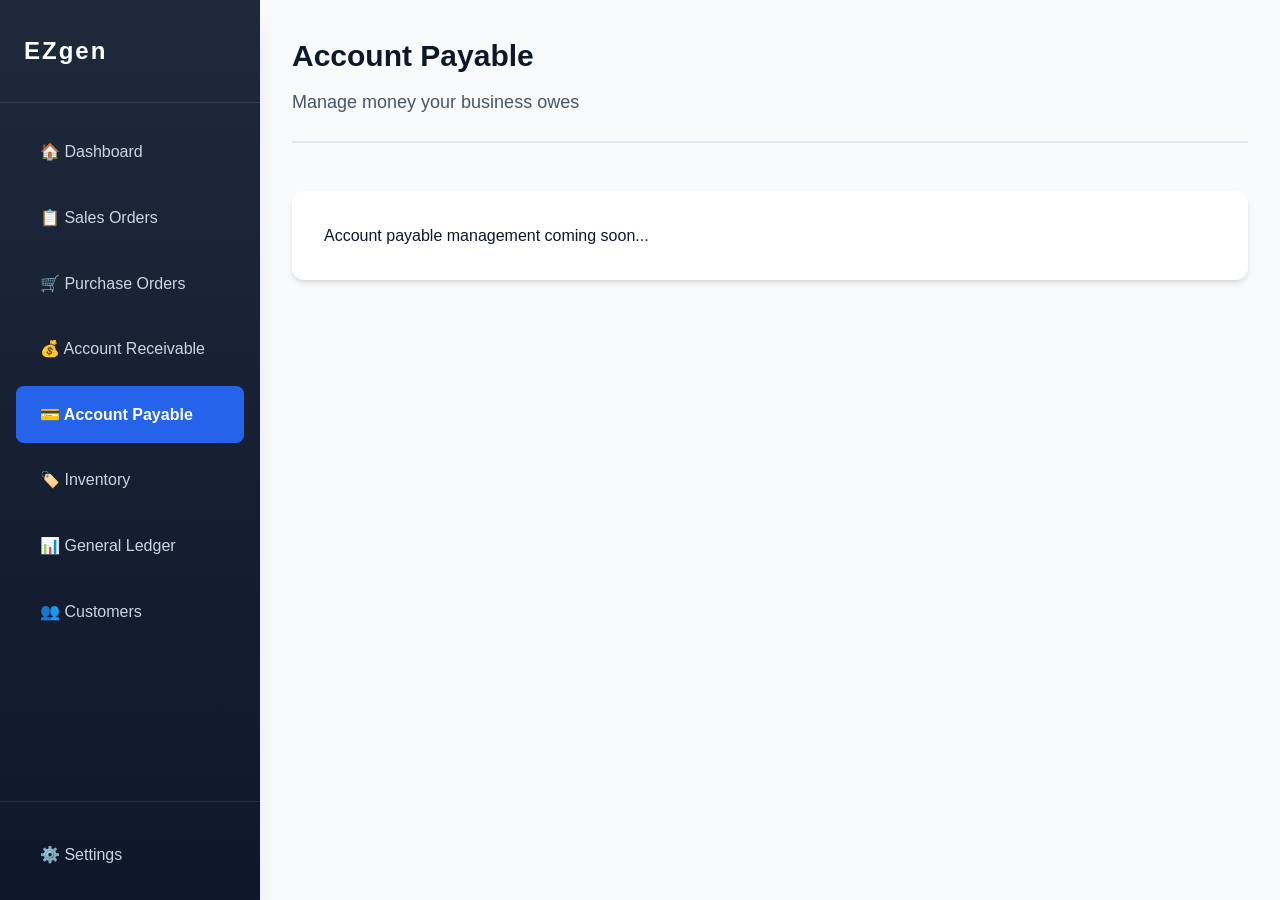
<file: account_payable.html>
<!doctype html>
<html lang="en">
<head>
	<link rel="stylesheet" href="style.css">
	<meta charset="UTF-8">
	<meta name="viewport" content="width=device-width, initial-scale=1.0">
	<title>Account Payable - BSM</title>
	<script type="module" src="script.js"></script>
</head>
<body>
	<nav class="sidenav" role="navigation" aria-label="Main navigation">
		<a href="index.html">🏠 Dashboard</a>
		<a href="sales_orders.html">📋 Sales Orders</a>
		<a href="purchase_orders.html">🛒 Purchase Orders</a>
		<a href="account_receivable.html">💰 Account Receivable</a>
		<a href="account_payable.html" class="active">💳 Account Payable</a>
		<a href="inventory.html">🏷️ Inventory</a>
		<a href="general_ledger.html">📊 General Ledger</a>
		<a href="customers.html">👥 Customers</a>
		<div class="sidenav-settings">
			<a href="#" class="settings-link" id="settings-link">⚙️ Settings</a>
		</div>
	</nav>
	<main class="main">
		<div class="page-header">
			<h1>Account Payable</h1>
			<p>Manage money your business owes</p>
		</div>
		<div class="card fade-in">
			<p>Account payable management coming soon...</p>
		</div>
	</main>
	
	<!-- Settings Modal -->
	<div class="settings-modal" id="settings-modal">
		<div class="settings-modal-content">
			<div class="settings-modal-header">
				<h2>Settings</h2>
				<button class="settings-close" id="settings-close">&times;</button>
			</div>
			
			<div class="settings-section">
				<div class="settings-section-title">Theme</div>
				<div class="settings-option">
					<div class="settings-option-label">Color Theme</div>
					<div class="theme-selector">
						<button class="theme-option active" data-theme="light">Light</button>
						<button class="theme-option" data-theme="dark">Dark</button>
					</div>
				</div>
			</div>
			
			<div class="settings-section">
				<div class="settings-section-title">Other Settings</div>
				<p style="color: var(--text-secondary); font-size: var(--font-size-sm);">More settings coming soon...</p>
			</div>
		</div>
	</div>
</body>
</html>
</file>
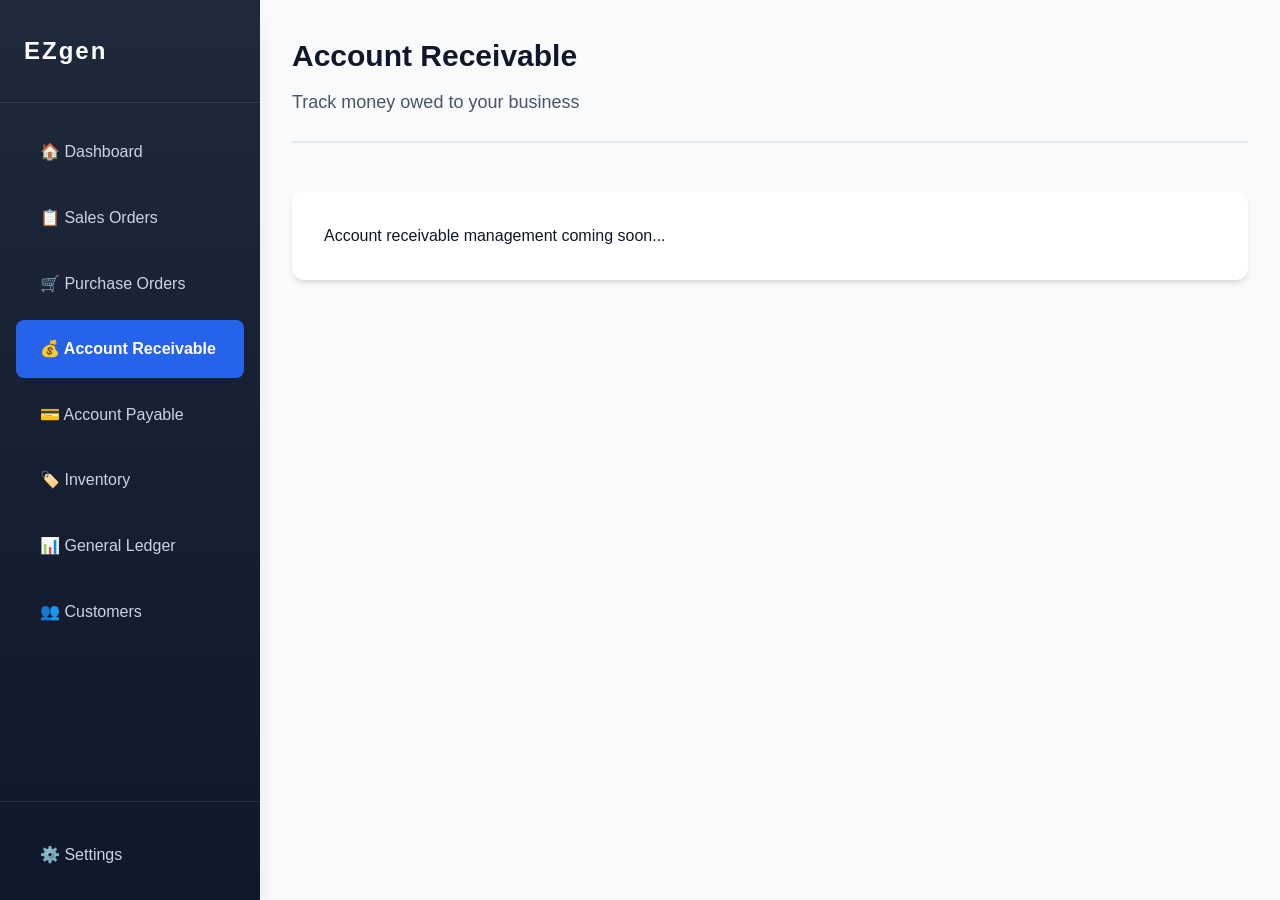
<file: account_receivable.html>
<!doctype html>
<html lang="en">
<head>
	<link rel="stylesheet" href="style.css">
	<meta charset="UTF-8">
	<meta name="viewport" content="width=device-width, initial-scale=1.0">
	<title>Account Receivable - BSM</title>
	<script type="module" src="script.js"></script>
</head>
<body>
	<nav class="sidenav" role="navigation" aria-label="Main navigation">
		<a href="index.html">🏠 Dashboard</a>
		<a href="sales_orders.html">📋 Sales Orders</a>
		<a href="purchase_orders.html">🛒 Purchase Orders</a>
		<a href="account_receivable.html" class="active">💰 Account Receivable</a>
		<a href="account_payable.html">💳 Account Payable</a>
		<a href="inventory.html">🏷️ Inventory</a>
		<a href="general_ledger.html">📊 General Ledger</a>
		<a href="customers.html">👥 Customers</a>
		<div class="sidenav-settings">
			<a href="#" class="settings-link" id="settings-link">⚙️ Settings</a>
		</div>
	</nav>
	<main class="main">
		<div class="page-header">
			<h1>Account Receivable</h1>
			<p>Track money owed to your business</p>
		</div>
		<div class="card fade-in">
			<p>Account receivable management coming soon...</p>
		</div>
	</main>
	
	<!-- Settings Modal -->
	<div class="settings-modal" id="settings-modal">
		<div class="settings-modal-content">
			<div class="settings-modal-header">
				<h2>Settings</h2>
				<button class="settings-close" id="settings-close">&times;</button>
			</div>
			
			<div class="settings-section">
				<div class="settings-section-title">Theme</div>
				<div class="settings-option">
					<div class="settings-option-label">Color Theme</div>
					<div class="theme-selector">
						<button class="theme-option active" data-theme="light">Light</button>
						<button class="theme-option" data-theme="dark">Dark</button>
					</div>
				</div>
			</div>
			
			<div class="settings-section">
				<div class="settings-section-title">Other Settings</div>
				<p style="color: var(--text-secondary); font-size: var(--font-size-sm);">More settings coming soon...</p>
			</div>
		</div>
	</div>
</body>
</html>
</file>
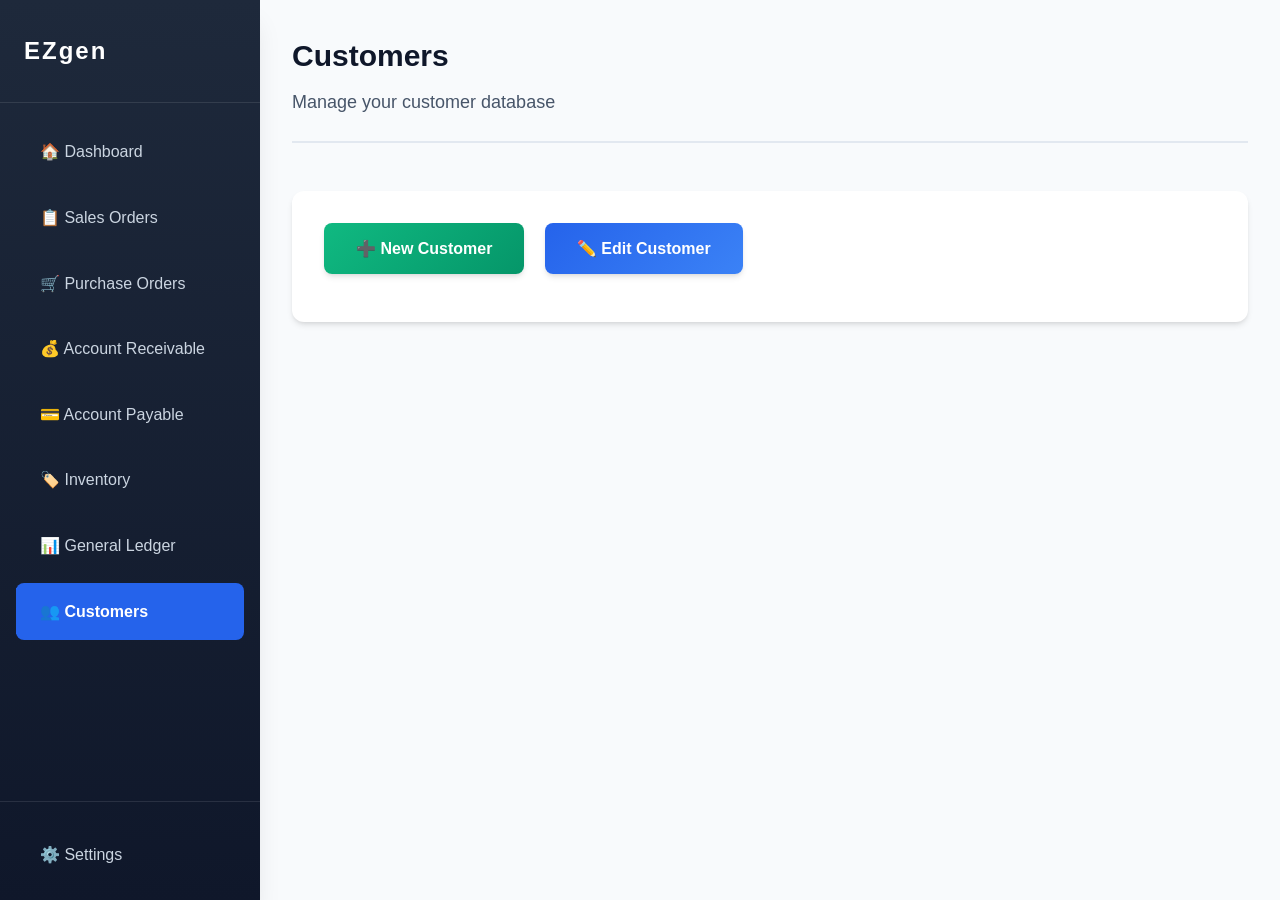
<file: customers.html>
<!doctype html>
<html lang="en">
<head>
	<link rel="stylesheet" href="style.css">
	<meta charset="UTF-8">
	<meta name="viewport" content="width=device-width, initial-scale=1.0">
	<title>Customers - BSM</title>
	<script type="module" src="script.js"></script>
</head>
<body>
	<nav class="sidenav" role="navigation" aria-label="Main navigation">
		<a href="index.html">🏠 Dashboard</a>
		<a href="sales_orders.html">📋 Sales Orders</a>
		<a href="purchase_orders.html">🛒 Purchase Orders</a>
		<a href="account_receivable.html">💰 Account Receivable</a>
		<a href="account_payable.html">💳 Account Payable</a>
		<a href="inventory.html">🏷️ Inventory</a>
		<a href="general_ledger.html">📊 General Ledger</a>
		<a href="customers.html" class="active">👥 Customers</a>
		<div class="sidenav-settings">
			<a href="#" class="settings-link" id="settings-link">⚙️ Settings</a>
		</div>
	</nav>
	<main class="main" id="root">
		<div class="page-header">
			<h1>Customers</h1>
			<p>Manage your customer database</p>
		</div>
		<div class="card fade-in">
			<button class="button success" id="new-cust">➕ New Customer</button>
			<button class="button" id="edit-cust">✏️ Edit Customer</button>
		</div>
	</main>
	
	<!-- Settings Modal -->
	<div class="settings-modal" id="settings-modal">
		<div class="settings-modal-content">
			<div class="settings-modal-header">
				<h2>Settings</h2>
				<button class="settings-close" id="settings-close">&times;</button>
			</div>
			
			<div class="settings-section">
				<div class="settings-section-title">Theme</div>
				<div class="settings-option">
					<div class="settings-option-label">Color Theme</div>
					<div class="theme-selector">
						<button class="theme-option active" data-theme="light">Light</button>
						<button class="theme-option" data-theme="dark">Dark</button>
					</div>
				</div>
			</div>
			
			<div class="settings-section">
				<div class="settings-section-title">Other Settings</div>
				<p style="color: var(--text-secondary); font-size: var(--font-size-sm);">More settings coming soon...</p>
			</div>
		</div>
	</div>
</body>
</html>
</file>
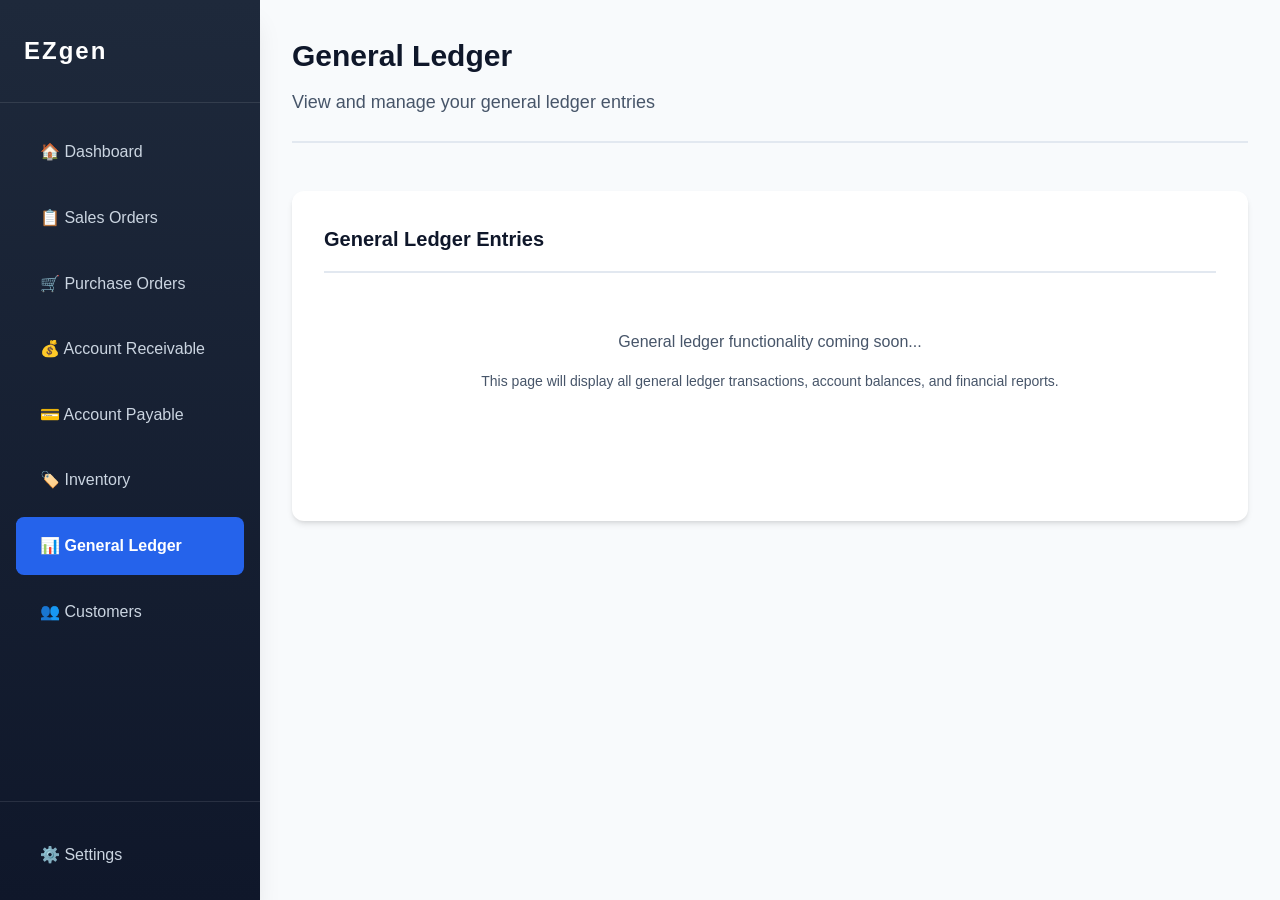
<file: general_ledger.html>
<!doctype html>
<html lang="en">
<head>
	<link rel="stylesheet" href="style.css">
	<meta charset="UTF-8">
	<meta name="viewport" content="width=device-width, initial-scale=1.0">
	<title>General Ledger - BSM</title>
	<script type="module" src="script.js"></script>
</head>
<body>
	<nav class="sidenav" role="navigation" aria-label="Main navigation">
		<a href="index.html">🏠 Dashboard</a>
		<a href="sales_orders.html">📋 Sales Orders</a>
		<a href="purchase_orders.html">🛒 Purchase Orders</a>
		<a href="account_receivable.html">💰 Account Receivable</a>
		<a href="account_payable.html">💳 Account Payable</a>
		<a href="inventory.html">🏷️ Inventory</a>
		<a href="general_ledger.html" class="active">📊 General Ledger</a>
		<a href="customers.html">👥 Customers</a>
		<div class="sidenav-settings">
			<a href="#" class="settings-link" id="settings-link">⚙️ Settings</a>
		</div>
	</nav>
	<main class="main">
		<div class="page-header">
			<h1>General Ledger</h1>
			<p>View and manage your general ledger entries</p>
		</div>
		<div class="card fade-in">
			<div class="form-section">
				<h3 class="section-title">General Ledger Entries</h3>
				<div style="text-align: center; padding: var(--spacing-xl); color: var(--text-secondary);">
					<p>General ledger functionality coming soon...</p>
					<p style="margin-top: var(--spacing-md); font-size: var(--font-size-sm);">
						This page will display all general ledger transactions, account balances, and financial reports.
					</p>
				</div>
			</div>
		</div>
	</main>
	
	<!-- Settings Modal -->
	<div class="settings-modal" id="settings-modal">
		<div class="settings-modal-content">
			<div class="settings-modal-header">
				<h2>Settings</h2>
				<button class="settings-close" id="settings-close">&times;</button>
			</div>
			
			<div class="settings-section">
				<div class="settings-section-title">Theme</div>
				<div class="settings-option">
					<div class="settings-option-label">Color Theme</div>
					<div class="theme-selector">
						<button class="theme-option active" data-theme="light">Light</button>
						<button class="theme-option" data-theme="dark">Dark</button>
					</div>
				</div>
			</div>
			
			<div class="settings-section">
				<div class="settings-section-title">Other Settings</div>
				<p style="color: var(--text-secondary); font-size: var(--font-size-sm);">More settings coming soon...</p>
			</div>
		</div>
	</div>
</body>
</html>
</file>
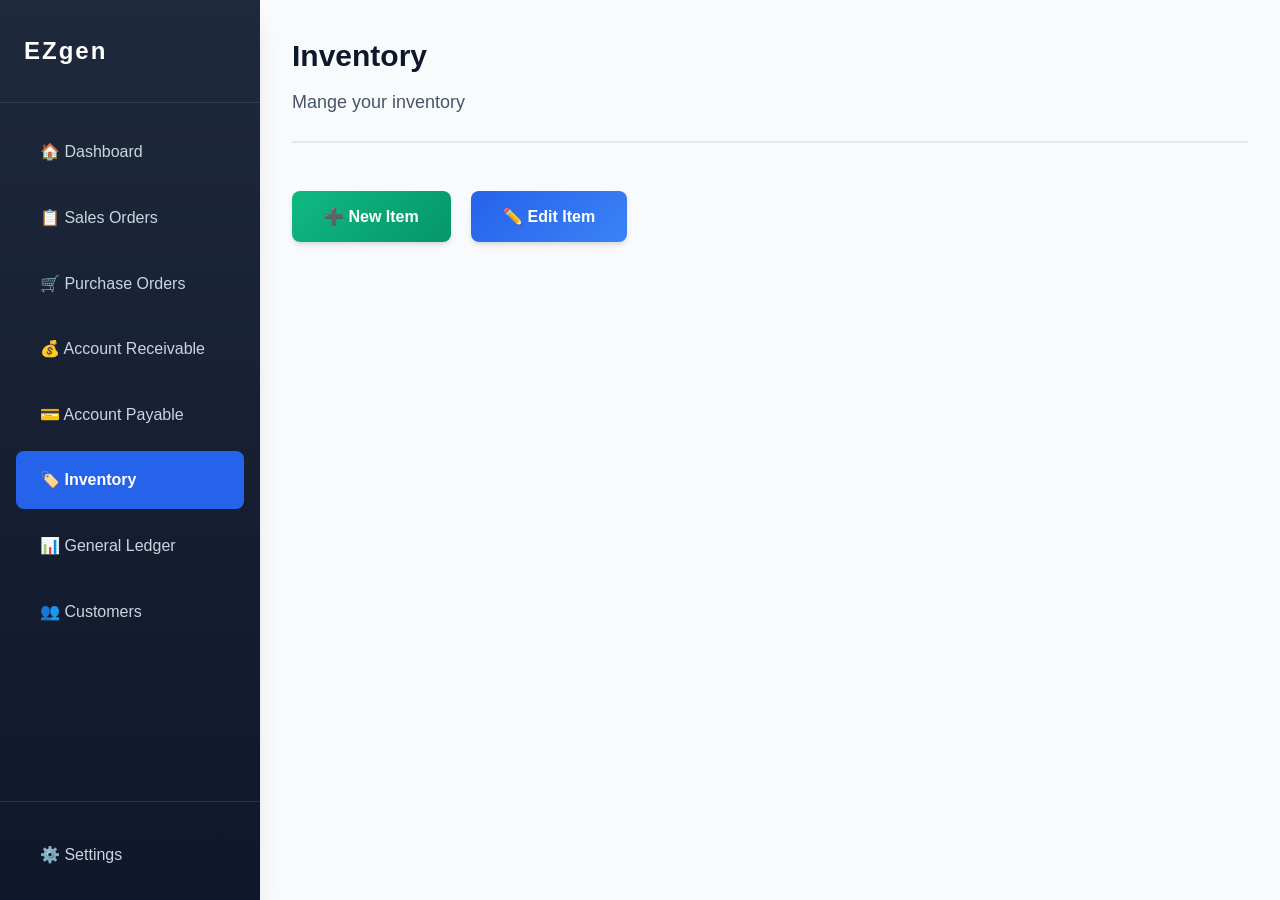
<file: inventory.html>
<!doctype html>
<html lang="en">
<head>
	<link rel="stylesheet" href="style.css">
	<meta charset="UTF-8">
	<meta name="viewport" content="width=device-width, initial-scale=1.0">
	<title>Customers - BSM</title>
	<script type="module" src="script.js"></script>
</head>
<body>
	<nav class="sidenav" role="navigation" aria-label="Main navigation">
		<a href="index.html">🏠 Dashboard</a>
		<a href="sales_orders.html">📋 Sales Orders</a>
		<a href="purchase_orders.html">🛒 Purchase Orders</a>
		<a href="account_receivable.html">💰 Account Receivable</a>
		<a href="account_payable.html">💳 Account Payable</a>
		<a href="inventory.html" class ="active">🏷️ Inventory</a>
		<a href="general_ledger.html">📊 General Ledger</a>
		<a href="customers.html">👥 Customers</a>
		<div class="sidenav-settings">
			<a href="#" class="settings-link" id="settings-link">⚙️ Settings</a>
		</div>
	</nav>
	<main class="main" id="root">
		<div class="page-header">
			<h1>Inventory</h1>
			<p>Mange your inventory</p>
		</div>
		<div id="card-header">
			<button class="button success" id="new-item">➕ New Item</button>
			<button class="button" id="edit-item">✏️ Edit Item</button>
		</div>
		<div id="hidden-root-new-item" style="display: none;" class="card fade-in">
			<div class="card-header">New Item</div>
			<div class="form-section">
				<div class="form-grid">
					<div class="form-group">
						<label for="item-name" class="">Name</label>
						<input id="item-name" type="text" class="input_2px_border" autocomplete="off" title="name(ake code)of your new item">
					</div>
					<div class="form-group">
						<label for="item-uom" class="">Unit of Measure</label>
						<input id="item-uom" type="text" class="input_2px_border" autocomplete="off" title="unit of measure for this item">
					</div>
					<div class="form-group">
						<label for="item-price-level">Price Level</label>
						<input id="item-price-level" type="text" class="input_2px_border" autocomplete="off" title="Price discount point">
					</div>

					<div class="form-group">
						<label for="item-u-price">Unit price</label>
						<input id="item-u-price" type="number" step="0.01" class="input_2px_border" autocomplete="off">
					</div>
					<div style="margin-top:31px;">
						<button class="button" id="submit-item">Save</button>
					</div>
				</div>
			</div>
		</div>
		<div id="hidden-root-edit-item">
		</div>
	</main>
	
	<!-- Settings Modal -->
	<div class="settings-modal" id="settings-modal">
		<div class="settings-modal-content">
			<div class="settings-modal-header">
				<h2>Settings</h2>
				<button class="settings-close" id="settings-close">&times;</button>
			</div>
			
			<div class="settings-section">
				<div class="settings-section-title">Theme</div>
				<div class="settings-option">
					<div class="settings-option-label">Color Theme</div>
					<div class="theme-selector">
						<button class="theme-option active" data-theme="light">Light</button>
						<button class="theme-option" data-theme="dark">Dark</button>
					</div>
				</div>
			</div>
			
			<div class="settings-section">
				<div class="settings-section-title">Other Settings</div>
				<p style="color: var(--text-secondary); font-size: var(--font-size-sm);">More settings coming soon...</p>
			</div>
		</div>
	</div>
</body>
</html>
</file>
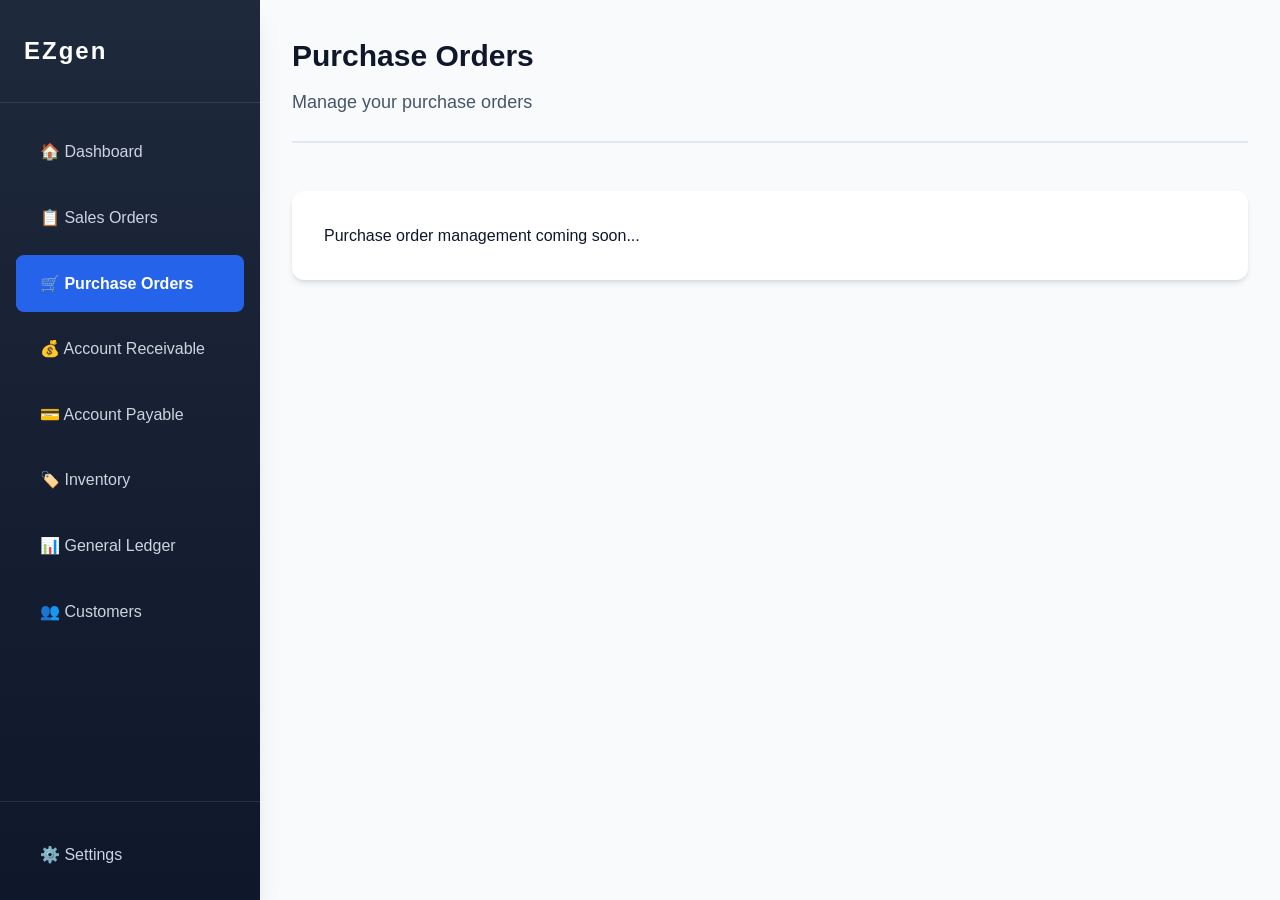
<file: purchase_orders.html>
<!doctype html>
<html lang="en">
<head>
	<link rel="stylesheet" href="style.css">
	<meta charset="UTF-8">
	<meta name="viewport" content="width=device-width, initial-scale=1.0">
	<title>Purchase Orders - BSM</title>
	<script type="module" src="script.js"></script>
</head>
<body>
	<nav class="sidenav" role="navigation" aria-label="Main navigation">
		<a href="index.html">🏠 Dashboard</a>
		<a href="sales_orders.html">📋 Sales Orders</a>
		<a href="purchase_orders.html" class="active">🛒 Purchase Orders</a>
		<a href="account_receivable.html">💰 Account Receivable</a>
		<a href="account_payable.html">💳 Account Payable</a>
		<a href="inventory.html">🏷️ Inventory</a>
		<a href="general_ledger.html">📊 General Ledger</a>
		<a href="customers.html">👥 Customers</a>
		<div class="sidenav-settings">
			<a href="#" class="settings-link" id="settings-link">⚙️ Settings</a>
		</div>
	</nav>
	<main class="main">
		<div class="page-header">
			<h1>Purchase Orders</h1>
			<p>Manage your purchase orders</p>
		</div>
		<div class="card fade-in">
			<p>Purchase order management coming soon...</p>
		</div>
	</main>
	
	<!-- Settings Modal -->
	<div class="settings-modal" id="settings-modal">
		<div class="settings-modal-content">
			<div class="settings-modal-header">
				<h2>Settings</h2>
				<button class="settings-close" id="settings-close">&times;</button>
			</div>
			
			<div class="settings-section">
				<div class="settings-section-title">Theme</div>
				<div class="settings-option">
					<div class="settings-option-label">Color Theme</div>
					<div class="theme-selector">
						<button class="theme-option active" data-theme="light">Light</button>
						<button class="theme-option" data-theme="dark">Dark</button>
					</div>
				</div>
			</div>
			
			<div class="settings-section">
				<div class="settings-section-title">Other Settings</div>
				<p style="color: var(--text-secondary); font-size: var(--font-size-sm);">More settings coming soon...</p>
			</div>
		</div>
	</div>
</body>
</html>
</file>
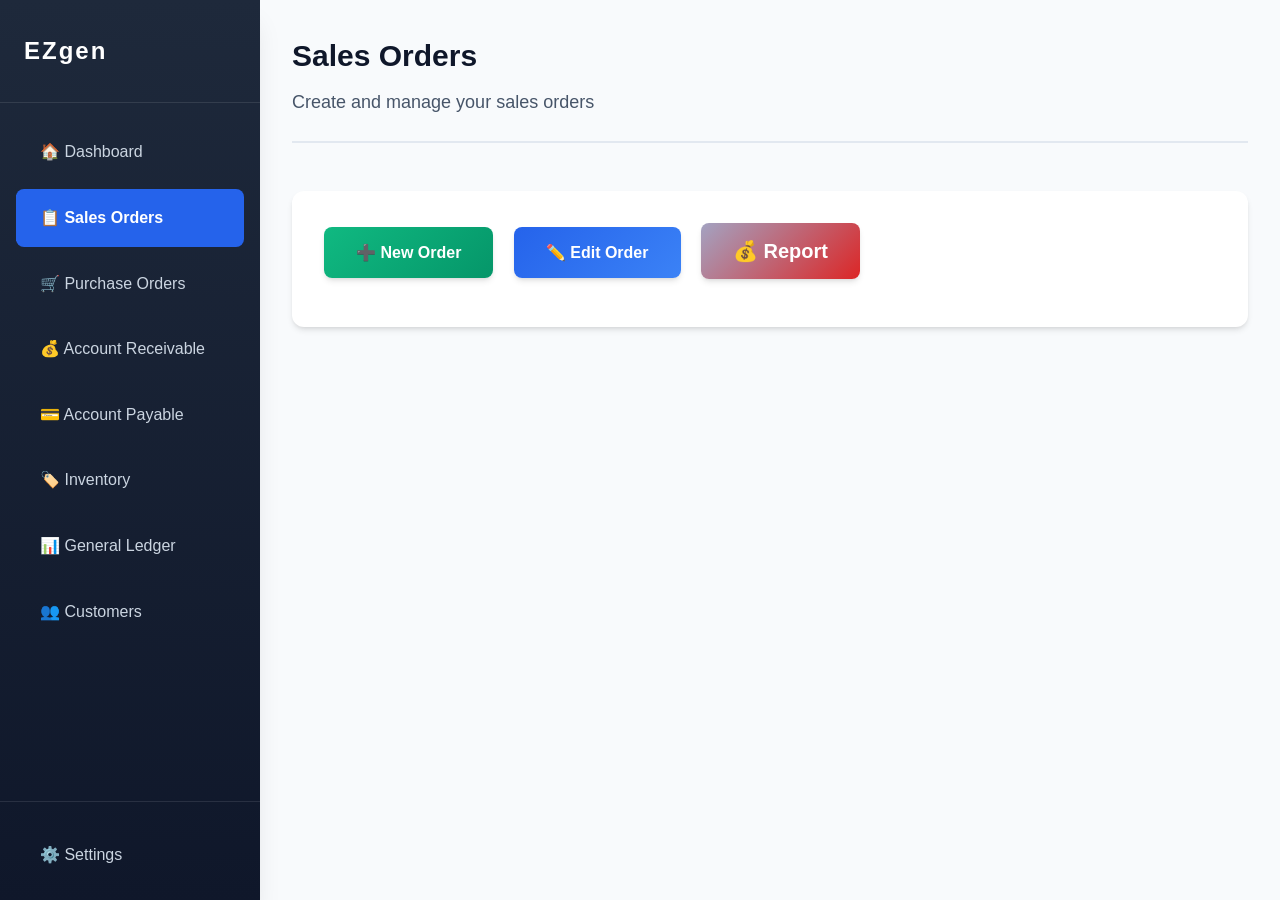
<file: sales_orders.html>
<!doctype html>
<html lang="en">
<head>
	<link rel="stylesheet" href="style.css">
	<meta charset="UTF-8">
	<meta name="viewport" content="width=device-width, initial-scale=1.0">
	<title>Sales Orders - BSM</title>
	<script type="module" src="script.js"></script>
</head>
<body>
	<nav class="sidenav" role="navigation" aria-label="Main navigation">
		<a href="index.html">🏠 Dashboard</a>
		<a href="sales_orders.html" class="active">📋 Sales Orders</a>
		<a href="purchase_orders.html">🛒 Purchase Orders</a>
		<a href="account_receivable.html">💰 Account Receivable</a>
		<a href="account_payable.html">💳 Account Payable</a>
		<a href="inventory.html">🏷️ Inventory</a>
		<a href="general_ledger.html">📊 General Ledger</a>
		<a href="customers.html">👥 Customers</a>
		<div class="sidenav-settings">
			<a href="#" class="settings-link" id="settings-link">⚙️ Settings</a>
		</div>
	</nav>
	<main class="main" id="root">
		<div class="page-header">
			<h1>Sales Orders</h1>
			<p>Create and manage your sales orders</p>
		</div>
		<div class="card fade-in">
			<button class="button success" id="new-order">➕ New Order</button>
			<button class="button" id="edit-order">✏️ Edit Order</button>
			<button class="button report" id="report-order">&#128176; Report</button>
		</div>
	</main>
	
	<!-- Settings Modal -->
	<div class="settings-modal" id="settings-modal">
		<div class="settings-modal-content">
			<div class="settings-modal-header">
				<h2>Settings</h2>
				<button class="settings-close" id="settings-close">&times;</button>
			</div>
			
			<div class="settings-section">
				<div class="settings-section-title">Theme</div>
				<div class="settings-option">
					<div class="settings-option-label">Color Theme</div>
					<div class="theme-selector">
						<button class="theme-option active" data-theme="light">Light</button>
						<button class="theme-option" data-theme="dark">Dark</button>
					</div>
				</div>
			</div>
			
			<div class="settings-section">
				<div class="settings-section-title">Other Settings</div>
				<p style="color: var(--text-secondary); font-size: var(--font-size-sm);">More settings coming soon...</p>
			</div>
		</div>
	</div>
</body>
</html>
</file>
<file: style.css>
/* ============================================
   MODERN UI DESIGN SYSTEM - BSM Application
   ============================================ */

/* CSS Variables for Design System */
:root {
  /* Color Palette */
  --primary-color: #2563eb;
  --primary-hover: #1d4ed8;
  --primary-light: #3b82f6;
  --secondary-color: #64748b;
  --accent-color: #10b981;
  --danger-color: #ef4444;
  --report-color: #a3a3c2;
  --warning-color: #f59e0b;
  
  /* Neutral Colors */
  --bg-primary: #ffffff;
  --bg-secondary: #f8fafc;
  --bg-tertiary: #f1f5f9;
  --text-primary: #0f172a;
  --text-secondary: #475569;
  --text-muted: #94a3b8;
  --border-color: #e2e8f0;
  --border-hover: #cbd5e1;
  
  /* Sidebar */
  --sidebar-bg: #1e293b;
  --sidebar-text: #cbd5e1;
  --sidebar-hover: #334155;
  --sidebar-active: #2563eb;
  --sidebar-width: 260px;
  
  /* Spacing */
  --spacing-xs: 0.25rem;
  --spacing-sm: 0.5rem;
  --spacing-md: 1rem;
  --spacing-lg: 1.5rem;
  --spacing-xl: 2rem;
  --spacing-2xl: 3rem;
  
  /* Typography */
  --font-family: -apple-system, BlinkMacSystemFont, 'Segoe UI', 'Roboto', 'Oxygen', 'Ubuntu', 'Cantarell', 'Fira Sans', 'Droid Sans', 'Helvetica Neue', sans-serif;
  --font-size-xs: 0.75rem;
  --font-size-sm: 0.875rem;
  --font-size-base: 1rem;
  --font-size-lg: 1.125rem;
  --font-size-xl: 1.25rem;
  --font-size-2xl: 1.5rem;
  --font-size-3xl: 1.875rem;
  
  /* Shadows */
  --shadow-sm: 0 1px 2px 0 rgb(0 0 0 / 0.05);
  --shadow-md: 0 4px 6px -1px rgb(0 0 0 / 0.1), 0 2px 4px -2px rgb(0 0 0 / 0.1);
  --shadow-lg: 0 10px 15px -3px rgb(0 0 0 / 0.1), 0 4px 6px -4px rgb(0 0 0 / 0.1);
  --shadow-xl: 0 20px 25px -5px rgb(0 0 0 / 0.1), 0 8px 10px -6px rgb(0 0 0 / 0.1);
  
  /* Border Radius */
  --radius-sm: 0.375rem;
  --radius-md: 0.5rem;
  --radius-lg: 0.75rem;
  --radius-xl: 1rem;
  
  /* Transitions */
  --transition-fast: 150ms ease-in-out;
  --transition-base: 200ms ease-in-out;
  --transition-slow: 300ms ease-in-out;
}

/* Reset & Base Styles */
* {
  margin: 0;
  padding: 0;
  box-sizing: border-box;
}

body {
  font-family: var(--font-family);
  font-size: var(--font-size-base);
  color: var(--text-primary);
  background-color: var(--bg-secondary);
  line-height: 1.6;
  -webkit-font-smoothing: antialiased;
  -moz-osx-font-smoothing: grayscale;
}

/* ============================================
   SIDEBAR NAVIGATION
   ============================================ */

.sidenav {
  position: fixed;
  top: 0;
  left: 0;
  height: 100vh;
  width: var(--sidebar-width);
  background: linear-gradient(180deg, var(--sidebar-bg) 0%, #0f172a 100%);
  overflow-x: hidden;
  overflow-y: auto;
  z-index: 1000;
  box-shadow: var(--shadow-xl);
  transition: transform var(--transition-base);
  display: flex;
  flex-direction: column;
}

.sidenav::-webkit-scrollbar {
  width: 6px;
}

.sidenav::-webkit-scrollbar-track {
  background: transparent;
}

.sidenav::-webkit-scrollbar-thumb {
  background: rgba(255, 255, 255, 0.1);
  border-radius: 3px;
}

.sidenav::-webkit-scrollbar-thumb:hover {
  background: rgba(255, 255, 255, 0.2);
}

/* Sidebar Header */
.sidenav::before {
  content: 'EZgen';
  display: block;
  padding: var(--spacing-xl) var(--spacing-lg);
  font-size: var(--font-size-2xl);
  font-weight: 700;
  color: var(--bg-primary);
  letter-spacing: 2px;
  border-bottom: 1px solid rgba(255, 255, 255, 0.1);
  margin-bottom: var(--spacing-md);
}

/* Navigation Links */
.sidenav a {
  display: flex;
  align-items: center;
  padding: var(--spacing-md) var(--spacing-lg);
  margin: var(--spacing-xs) var(--spacing-md);
  text-decoration: none;
  font-size: var(--font-size-base);
  font-weight: 500;
  color: var(--sidebar-text);
  border-radius: var(--radius-md);
  transition: all var(--transition-base);
  position: relative;
}

.sidenav a::before {
  content: '';
  position: absolute;
  left: 0;
  top: 50%;
  transform: translateY(-50%);
  width: 3px;
  height: 0;
  background: var(--primary-color);
  border-radius: 0 2px 2px 0;
  transition: height var(--transition-base);
}

.sidenav a:hover {
  background-color: var(--sidebar-hover);
  color: var(--bg-primary);
  transform: translateX(4px);
}

.sidenav a:hover::before {
  height: 60%;
}

.sidenav a:active {
  background-color: var(--sidebar-active);
  color: var(--bg-primary);
}

/* Active Link State */
.sidenav a.active {
  background-color: var(--sidebar-active);
  color: var(--bg-primary);
  font-weight: 600;
}

.sidenav a.active::before {
  height: 80%;
}

/* Settings Button at Bottom */
.sidenav-settings {
  position: absolute;
  bottom: 0;
  left: 0;
  right: 0;
  border-top: 1px solid rgba(255, 255, 255, 0.1);
  margin-top: auto;
}

.sidenav a.settings-link {
  margin: var(--spacing-md);
  margin-top: var(--spacing-lg);
}

/* Settings Modal */
.settings-modal {
  display: none;
  position: fixed;
  top: 0;
  left: 0;
  right: 0;
  bottom: 0;
  background: rgba(0, 0, 0, 0.5);
  z-index: 2000;
  align-items: center;
  justify-content: center;
}

.settings-modal.open {
  display: flex;
}

.settings-modal-content {
  background: var(--bg-primary);
  border-radius: var(--radius-xl);
  padding: var(--spacing-2xl);
  max-width: 500px;
  width: 90%;
  max-height: 80vh;
  overflow-y: auto;
  box-shadow: var(--shadow-xl);
  animation: fadeIn var(--transition-slow) ease-out;
}

.settings-modal-header {
  display: flex;
  justify-content: space-between;
  align-items: center;
  margin-bottom: var(--spacing-xl);
  padding-bottom: var(--spacing-lg);
  border-bottom: 2px solid var(--border-color);
}

.settings-modal-header h2 {
  font-size: var(--font-size-2xl);
  font-weight: 700;
  color: var(--text-primary);
  margin: 0;
}

.settings-close {
  background: none;
  border: none;
  font-size: var(--font-size-2xl);
  cursor: pointer;
  color: var(--text-secondary);
  padding: 0;
  width: 32px;
  height: 32px;
  display: flex;
  align-items: center;
  justify-content: center;
  border-radius: var(--radius-md);
  transition: all var(--transition-fast);
}

.settings-close:hover {
  background: var(--bg-tertiary);
  color: var(--text-primary);
}

.settings-section {
  margin-bottom: var(--spacing-xl);
}

.settings-section-title {
  font-size: var(--font-size-lg);
  font-weight: 600;
  color: var(--text-primary);
  margin-bottom: var(--spacing-md);
}

.settings-option {
  display: flex;
  align-items: center;
  justify-content: space-between;
  padding: var(--spacing-md);
  margin-bottom: var(--spacing-sm);
  border-radius: var(--radius-md);
  transition: background-color var(--transition-fast);
}

.settings-option:hover {
  background: var(--bg-tertiary);
}

.settings-option-label {
  font-size: var(--font-size-base);
  color: var(--text-primary);
  font-weight: 500;
}

.theme-selector {
  display: flex;
  gap: var(--spacing-sm);
}

.theme-option {
  padding: var(--spacing-sm) var(--spacing-md);
  border: 2px solid var(--border-color);
  border-radius: var(--radius-md);
  background: var(--bg-primary);
  color: var(--text-primary);
  cursor: pointer;
  font-size: var(--font-size-sm);
  font-weight: 500;
  transition: all var(--transition-fast);
}

.theme-option:hover {
  border-color: var(--primary-color);
  background: var(--bg-tertiary);
}

.theme-option.active {
  border-color: var(--primary-color);
  background: var(--primary-color);
  color: var(--bg-primary);
}

/* Dark Theme */
[data-theme="dark"] {
  --bg-primary: #1e293b;
  --bg-secondary: #0f172a;
  --bg-tertiary: #334155;
  --text-primary: #f1f5f9;
  --text-secondary: #cbd5e1;
  --text-muted: #94a3b8;
  --border-color: #334155;
  --border-hover: #475569;
}

[data-theme="dark"] .card {
  background: var(--bg-tertiary);
  border: 1px solid var(--border-color);
}

[data-theme="dark"] .sidenav {
  background: linear-gradient(180deg, #0f172a 0%, #020617 100%);
}

/* Light Theme (default) */
[data-theme="light"] {
  --bg-primary: #ffffff;
  --bg-secondary: #f8fafc;
  --bg-tertiary: #f1f5f9;
  --text-primary: #0f172a;
  --text-secondary: #475569;
  --text-muted: #94a3b8;
  --border-color: #e2e8f0;
  --border-hover: #cbd5e1;
}

/* ============================================
   MAIN CONTENT AREA
   ============================================ */

.main {
  margin-left: var(--sidebar-width);
  padding: var(--spacing-xl);
  min-height: 100vh;
  transition: margin-left var(--transition-base);
}

/* Page Header */
.page-header {
  margin-bottom: var(--spacing-2xl);
  padding-bottom: var(--spacing-lg);
  border-bottom: 2px solid var(--border-color);
}

.page-header h1 {
  font-size: var(--font-size-3xl);
  font-weight: 700;
  color: var(--text-primary);
  margin-bottom: var(--spacing-sm);
}

.page-header p {
  color: var(--text-secondary);
  font-size: var(--font-size-lg);
}

/* Dashboard Grid */
.dashboard-grid {
  display: grid;
  grid-template-columns: repeat(auto-fit, minmax(400px, 1fr));
  gap: var(--spacing-xl);
  margin-bottom: var(--spacing-xl);
}

@media screen and (max-width: 768px) {
  .dashboard-grid {
    grid-template-columns: 1fr;
  }
}

.dashboard-orders-list {
  max-height: 400px;
  overflow-y: auto;
}

.dashboard-order-item {
  padding: var(--spacing-md);
  margin-bottom: var(--spacing-sm);
  border-bottom: 1px solid var(--border-color);
  transition: background-color var(--transition-fast);
}

.dashboard-order-item:hover {
  background-color: var(--bg-tertiary);
}

.dashboard-order-item:last-child {
  border-bottom: none;
}

/* ============================================
   BUTTONS
   ============================================ */

button,
.button {
  display: inline-flex;
  align-items: center;
  justify-content: center;
  padding: var(--spacing-md) var(--spacing-xl);
  font-size: var(--font-size-base);
  font-weight: 600;
  font-family: var(--font-family);
  color: var(--bg-primary);
  background: linear-gradient(135deg, var(--primary-color) 0%, var(--primary-light) 100%);
  border: none;
  border-radius: var(--radius-md);
  cursor: pointer;
  transition: all var(--transition-base);
  box-shadow: var(--shadow-md);
  margin-right: var(--spacing-md);
  margin-bottom: var(--spacing-md);
  position: relative;
  overflow: hidden;
}

button::before,
.button::before {
  content: '';
  position: absolute;
  top: 50%;
  left: 50%;
  width: 0;
  height: 0;
  border-radius: 50%;
  background: rgba(255, 255, 255, 0.2);
  transform: translate(-50%, -50%);
  transition: width 0.6s, height 0.6s;
}

button:hover::before,
.button:hover::before {
  width: 300px;
  height: 300px;
}

button:hover,
.button:hover {
  transform: translateY(-2px);
  box-shadow: var(--shadow-lg);
  background: linear-gradient(135deg, var(--primary-hover) 0%, var(--primary-color) 100%);
}

button:active,
.button:active {
  transform: translateY(0);
  box-shadow: var(--shadow-sm);
}

button:focus,
.button:focus {
  outline: 2px solid var(--primary-color);
  outline-offset: 2px;
}

.invisible{
	opacity: 0;
	cursor: default;
}

/* Button Variants */
button.secondary,
.button.secondary {
  background: var(--bg-primary);
  color: var(--text-primary);
  border: 2px solid var(--border-color);
}

button.secondary:hover,
.button.secondary:hover {
  background: var(--bg-tertiary);
  border-color: var(--border-hover);
}

button.danger,
.button.danger {
  background: linear-gradient(135deg, var(--danger-color) 0%, #dc2626 100%);
}

button.report,
.button.report {
  background: linear-gradient(135deg, var(--report-color) 0%, #dc2626 100%);
}
button.danger:hover,
.button.danger:hover {
  background: linear-gradient(135deg, #dc2626 0%, var(--danger-color) 100%);
}

button.success,
.button.success {
  background: linear-gradient(135deg, var(--accent-color) 0%, #059669 100%);
}

button.success:hover,
.button.success:hover {
  background: linear-gradient(135deg, #059669 0%, var(--accent-color) 100%);
}

/* ============================================
   FORMS & INPUTS
   ============================================ */

label {
  display: block;
  font-size: var(--font-size-sm);
  font-weight: 600;
  color: var(--text-primary);
  margin-bottom: var(--spacing-sm);
  margin-right: var(--spacing-md);
}

input[type="text"],
input[type="number"],
input[type="email"],
input[type="tel"],
input[type="date"],
input[type="password"],
select,
textarea {
  width: 100%;
  padding: var(--spacing-md);
  font-size: var(--font-size-base);
  font-family: var(--font-family);
  color: var(--text-primary);
  background-color: var(--bg-primary);
  border: 2px solid var(--border-color);
  border-radius: var(--radius-md);
  transition: all var(--transition-base);
  margin-bottom: var(--spacing-md);
}

input:focus,
select:focus,
textarea:focus {
  outline: none;
  border-color: var(--primary-color);
  box-shadow: 0 0 0 3px rgba(37, 99, 235, 0.1);
}

input:hover,
select:hover,
textarea:hover {
  border-color: var(--border-hover);
}

/* Input Variants */
.input_no_border {
  border: none !important;
  background: transparent !important;
  padding: var(--spacing-sm) !important;
  margin: 0 !important;
  box-shadow: none !important;
}

.input_no_border:focus {
  background: var(--bg-tertiary) !important;
  border-radius: var(--radius-sm) !important;
}

.input_2px_border {
  border: 2px solid var(--border-color) !important;
  padding: var(--spacing-md) !important;
  font-size: var(--font-size-base) !important;
  border-radius: var(--radius-md) !important;
  margin-right: var(--spacing-md) !important;
  margin-bottom: var(--spacing-md) !important;
}

/* Form Groups */
.form-group {
  margin-bottom: var(--spacing-lg);
}

.form-row {
  display: flex;
  gap: var(--spacing-lg);
  margin-bottom: var(--spacing-lg);
}

.form-row > * {
  flex: 1;
}

/* Form Sections */
.form-section {
  margin-bottom: var(--spacing-2xl);
  padding-bottom: var(--spacing-xl);
  border-bottom: 1px solid var(--border-color);
}

.form-section:last-of-type {
  border-bottom: none;
  margin-bottom: var(--spacing-xl);
}

.section-title {
  font-size: var(--font-size-xl);
  font-weight: 700;
  color: var(--text-primary);
  margin-bottom: var(--spacing-lg);
  padding-bottom: var(--spacing-md);
  border-bottom: 2px solid var(--border-color);
}

/* Form Grid Layout */
.form-grid {
  display: flex;
  grid-template-columns: repeat(auto-fit, minmax(280px, 1fr));
  gap: var(--spacing-lg);
  margin-top: var(--spacing-md);
}

.one,
.two,
.three,
.four{
	flex:1 1 auto;
}
@media screen and (min-width: 768px) {
  .form-grid {
    grid-template-columns: repeat(2, 1fr);
  }
}

@media screen and (min-width: 1200px) {
  .form-grid {
    grid-template-columns: repeat(3, 1fr);
  }
}

/* Form Actions */
.form-actions {
  display: flex;
  justify-content: flex-end;
  gap: var(--spacing-md);
  margin-top: var(--spacing-xl);
  padding-top: var(--spacing-xl);
  border-top: 2px solid var(--border-color);
}

/* Checkbox */
.chkbox {
  width: 20px;
  height: 20px;
  margin-top: var(--spacing-sm);
  cursor: pointer;
  accent-color: var(--primary-color);
}

/* ============================================
   REPORTS
   ============================================ */

.report{

	font-size: 20px;
}
/* ============================================
   TABLES
   ============================================ */

table {
  width: 100%;
  border-collapse: separate;
  border-spacing: 0;
  background: var(--bg-primary);
  border-radius: var(--radius-lg);
  overflow: hidden;
  box-shadow: var(--shadow-md);
  margin-bottom: var(--spacing-xl);
}

table th {
  background: linear-gradient(135deg, var(--primary-color) 0%, var(--primary-light) 100%);
  color: var(--bg-primary);
  font-weight: 600;
  font-size: var(--font-size-sm);
  text-align: left;
  padding: var(--spacing-md) var(--spacing-lg);
  text-transform: uppercase;
  letter-spacing: 0.5px;
  border: none;
}

table td {
  padding: var(--spacing-md) var(--spacing-lg);
  border-bottom: 1px solid var(--border-color);
  font-size: var(--font-size-base);
  color: var(--text-primary);
}

table tr:last-child td {
  border-bottom: none;
}

table tr:hover {
  background-color: var(--bg-tertiary);
  transition: background-color var(--transition-fast);
}

table tr:nth-child(even) {
  background-color: var(--bg-secondary);
}

table tr:nth-child(even):hover {
  background-color: var(--bg-tertiary);
}

/* Table Cell Inputs */
table td input.input_no_border {
  width: 100%;
  padding: var(--spacing-sm);
  font-size: var(--font-size-base);
  background: transparent;
  border: 1px solid transparent;
  border-radius: var(--radius-sm);
  transition: all var(--transition-fast);
  color: var(--text-primary);
}

table td input.input_no_border:hover {
  background: var(--bg-tertiary);
  border-color: var(--border-color);
}

table td input.input_no_border:focus {
  background: var(--bg-primary);
  border-color: var(--primary-color);
  box-shadow: 0 0 0 2px rgba(37, 99, 235, 0.1);
}

table td label.tot {
  display: block;
  padding: var(--spacing-sm);
  font-weight: 600;
  color: var(--text-primary);
  font-size: var(--font-size-base);
  white-space: nowrap;
}

/* ============================================
   CARDS & CONTAINERS
   ============================================ */

.card {
  background: var(--bg-primary);
  border-radius: var(--radius-lg);
  padding: var(--spacing-xl);
  box-shadow: var(--shadow-md);
  margin-bottom: var(--spacing-xl);
  transition: box-shadow var(--transition-base);
}

.card:hover {
  box-shadow: var(--shadow-lg);
}

.card-header {
  font-size: var(--font-size-xl);
  font-weight: 700;
  color: var(--text-primary);
  margin-bottom: var(--spacing-lg);
  padding-bottom: var(--spacing-md);
  border-bottom: 2px solid var(--border-color);
}

/* ============================================
   UTILITY CLASSES
   ============================================ */

.space {
  margin-top: var(--spacing-lg);
}

.desc {
  font-weight: 600;
  font-style: italic;
  color: var(--text-secondary);
}

.text-center {
  text-align: center;
}

.text-right {
  text-align: right;
}

.mt-1 { margin-top: var(--spacing-sm); }
.mt-2 { margin-top: var(--spacing-md); }
.mt-3 { margin-top: var(--spacing-lg); }
.mt-4 { margin-top: var(--spacing-xl); }

.mb-1 { margin-bottom: var(--spacing-sm); }
.mb-2 { margin-bottom: var(--spacing-md); }
.mb-3 { margin-bottom: var(--spacing-lg); }
.mb-4 { margin-bottom: var(--spacing-xl); }

/* ============================================
   DROPDOWN MENU
   ============================================ */

.dropdown {
  position: absolute;
  background: var(--bg-primary);
  border: 1px solid var(--border-color);
  border-radius: var(--radius-md);
  max-height: 200px;
  overflow-y: auto;
  z-index: 1000;
  box-shadow: var(--shadow-lg);
  margin-top: var(--spacing-xs);
}

.dropdown-option {
  padding: var(--spacing-md);
  cursor: pointer;
  transition: background-color var(--transition-fast);
  border-bottom: 1px solid var(--border-color);
}

.dropdown-option:last-child {
  border-bottom: none;
}

.dropdown-option:hover {
  background-color: var(--bg-tertiary);
}

/* ============================================
   RESPONSIVE DESIGN
   ============================================ */

@media screen and (max-width: 768px) {
  .sidenav {
    transform: translateX(-100%);
  }
  
  .sidenav.open {
    transform: translateX(0);
  }
  
  .main {
    margin-left: 0;
    padding: var(--spacing-md);
  }
  
  .form-row {
    flex-direction: column;
    gap: 0;
  }
  
  table {
    font-size: var(--font-size-sm);
  }
  
  table th,
  table td {
    padding: var(--spacing-sm);
  }
}

@media screen and (max-height: 450px) {
  .sidenav {
    padding-top: var(--spacing-md);
  }
  
  .sidenav a {
    padding: var(--spacing-sm) var(--spacing-md);
    font-size: var(--font-size-sm);
  }
}

/* ============================================
   ANIMATIONS
   ============================================ */

@keyframes fadeIn {
  from {
    opacity: 0;
    transform: translateY(10px);
  }
  to {
    opacity: 1;
    transform: translateY(0);
  }
}

.fade-in {
  animation: fadeIn var(--transition-slow) ease-out;
}

/* ============================================
   SCROLLBAR STYLING
   ============================================ */

::-webkit-scrollbar {
  width: 10px;
  height: 10px;
}

::-webkit-scrollbar-track {
  background: var(--bg-secondary);
}

::-webkit-scrollbar-thumb {
  background: var(--border-color);
  border-radius: 5px;
}

::-webkit-scrollbar-thumb:hover {
  background: var(--border-hover);
}
</file>
